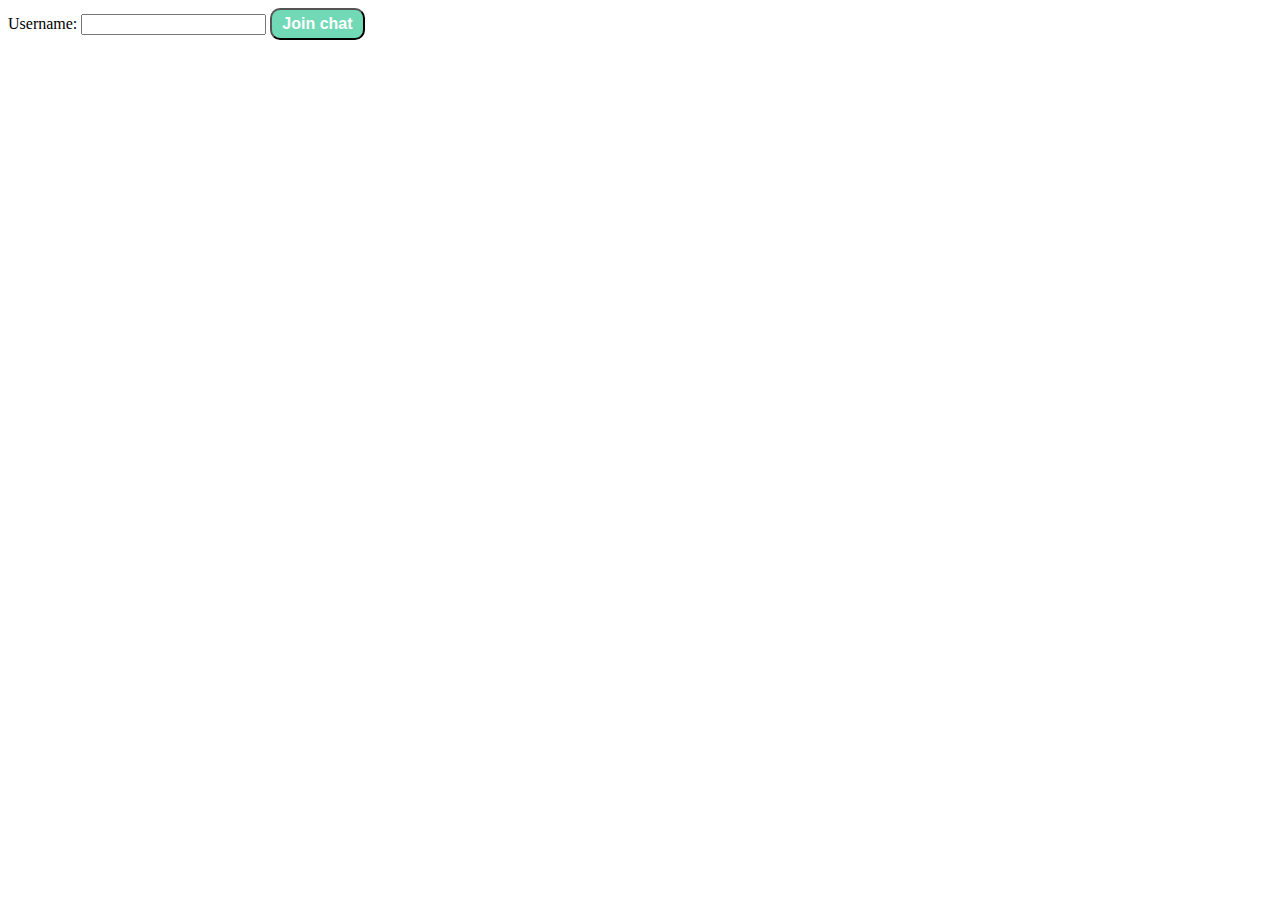
<file: SPAApplications/index.html>
﻿<!DOCTYPE html>
<html xmlns="http://www.w3.org/1999/xhtml">
<head>
    <title>Crowd Chat</title>
    <link href="styles/style.css" rel="stylesheet" />
    <script src="scripts/libs/require.js" data-main="scripts/app"></script>
</head>
<body>
    <label for="tb-username-input">Username: </label>
    <input type="text" id="tb-username-input"/>
    <button id="btn-join-chat">Join chat</button>
    <button id="btn-exit-chat">Exit chat</button>
    <div id="chat-holder">
        <textarea id="message-container"></textarea>
        <button id="btn-send">Send</button>
    </div>
    <div id="messages-container"></div>
</body>
</html>
</file>
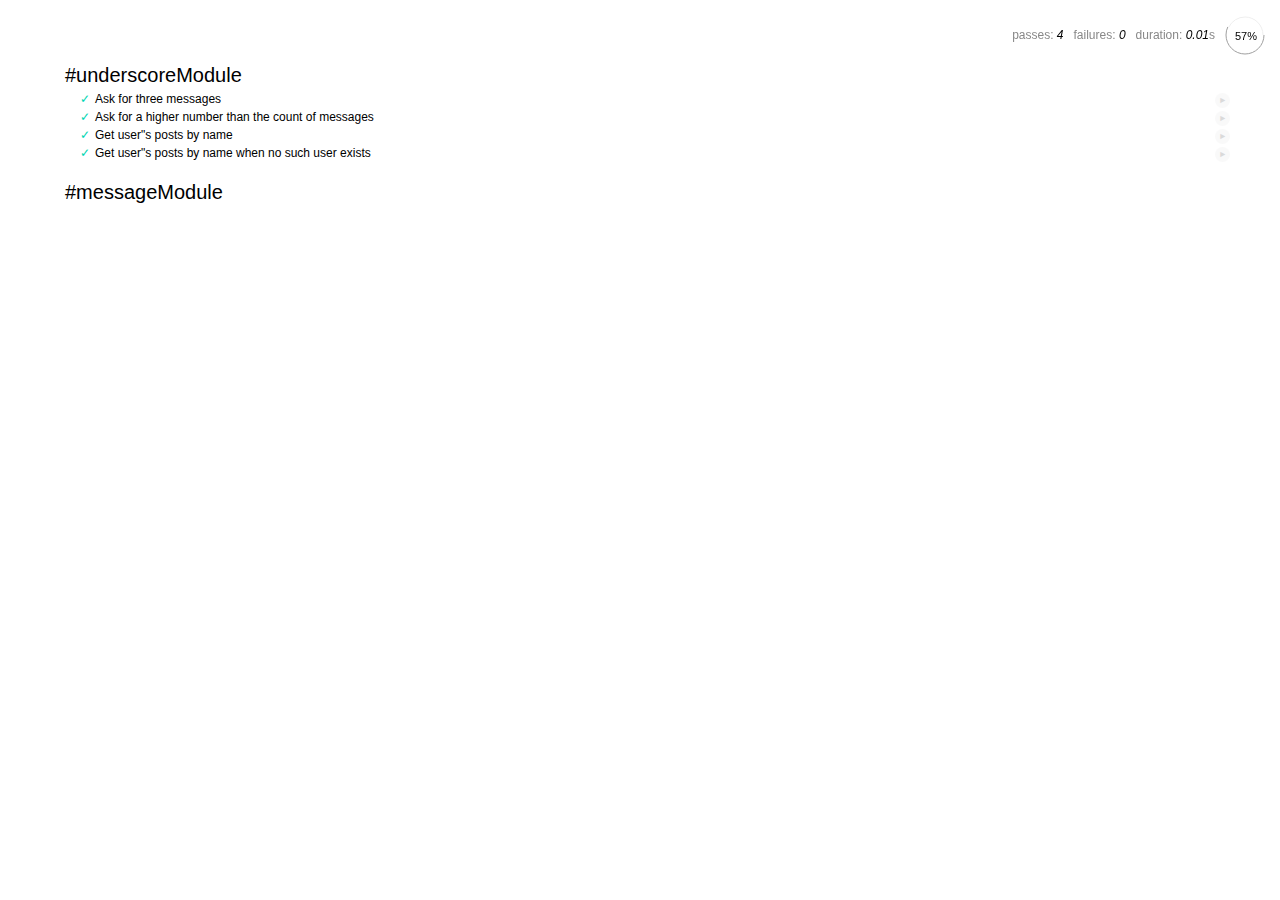
<file: SPAApplications/tests.html>
﻿<!DOCTYPE html>
<html xmlns="http://www.w3.org/1999/xhtml">
<head>
    <title>Tests</title>
    <link href="styles/mocha.css" rel="stylesheet" />
    <script src="scripts/libs/require.js" data-main="scripts/unit-test.main"></script>
</head>
<body>
    <div id="mocha"></div>
</body>
</html>
</file>
<file: SPAApplications/styles/style.css>
﻿body button {
  border-radius: 10px;
  background: #72d9b7;
  padding: 5px 10px;
  font-weight: bold;
  color: white;
  font-size: 1.0em;
}
body #btn-exit-chat {
  display: none;
}
body #chat-holder {
  display: none;
}
/*# sourceMappingURL=style.css.map */
</file>
<file: SPAApplications/styles/mocha.css>
@charset "utf-8";

body {
  margin:0;
}

#mocha {
  font: 20px/1.5 "Helvetica Neue", Helvetica, Arial, sans-serif;
  margin: 60px 50px;
}

#mocha ul,
#mocha li {
  margin: 0;
  padding: 0;
}

#mocha ul {
  list-style: none;
}

#mocha h1,
#mocha h2 {
  margin: 0;
}

#mocha h1 {
  margin-top: 15px;
  font-size: 1em;
  font-weight: 200;
}

#mocha h1 a {
  text-decoration: none;
  color: inherit;
}

#mocha h1 a:hover {
  text-decoration: underline;
}

#mocha .suite .suite h1 {
  margin-top: 0;
  font-size: .8em;
}

#mocha .hidden {
  display: none;
}

#mocha h2 {
  font-size: 12px;
  font-weight: normal;
  cursor: pointer;
}

#mocha .suite {
  margin-left: 15px;
}

#mocha .test {
  margin-left: 15px;
  overflow: hidden;
}

#mocha .test.pending:hover h2::after {
  content: '(pending)';
  font-family: arial, sans-serif;
}

#mocha .test.pass.medium .duration {
  background: #c09853;
}

#mocha .test.pass.slow .duration {
  background: #b94a48;
}

#mocha .test.pass::before {
  content: '✓';
  font-size: 12px;
  display: block;
  float: left;
  margin-right: 5px;
  color: #00d6b2;
}

#mocha .test.pass .duration {
  font-size: 9px;
  margin-left: 5px;
  padding: 2px 5px;
  color: #fff;
  -webkit-box-shadow: inset 0 1px 1px rgba(0,0,0,.2);
  -moz-box-shadow: inset 0 1px 1px rgba(0,0,0,.2);
  box-shadow: inset 0 1px 1px rgba(0,0,0,.2);
  -webkit-border-radius: 5px;
  -moz-border-radius: 5px;
  -ms-border-radius: 5px;
  -o-border-radius: 5px;
  border-radius: 5px;
}

#mocha .test.pass.fast .duration {
  display: none;
}

#mocha .test.pending {
  color: #0b97c4;
}

#mocha .test.pending::before {
  content: '◦';
  color: #0b97c4;
}

#mocha .test.fail {
  color: #c00;
}

#mocha .test.fail pre {
  color: black;
}

#mocha .test.fail::before {
  content: '✖';
  font-size: 12px;
  display: block;
  float: left;
  margin-right: 5px;
  color: #c00;
}

#mocha .test pre.error {
  color: #c00;
  max-height: 300px;
  overflow: auto;
}

/**
 * (1): approximate for browsers not supporting calc
 * (2): 42 = 2*15 + 2*10 + 2*1 (padding + margin + border)
 *      ^^ seriously
 */
#mocha .test pre {
  display: block;
  float: left;
  clear: left;
  font: 12px/1.5 monaco, monospace;
  margin: 5px;
  padding: 15px;
  border: 1px solid #eee;
  max-width: 85%; /*(1)*/
  max-width: calc(100% - 42px); /*(2)*/
  word-wrap: break-word;
  border-bottom-color: #ddd;
  -webkit-border-radius: 3px;
  -webkit-box-shadow: 0 1px 3px #eee;
  -moz-border-radius: 3px;
  -moz-box-shadow: 0 1px 3px #eee;
  border-radius: 3px;
}

#mocha .test h2 {
  position: relative;
}

#mocha .test a.replay {
  position: absolute;
  top: 3px;
  right: 0;
  text-decoration: none;
  vertical-align: middle;
  display: block;
  width: 15px;
  height: 15px;
  line-height: 15px;
  text-align: center;
  background: #eee;
  font-size: 15px;
  -moz-border-radius: 15px;
  border-radius: 15px;
  -webkit-transition: opacity 200ms;
  -moz-transition: opacity 200ms;
  transition: opacity 200ms;
  opacity: 0.3;
  color: #888;
}

#mocha .test:hover a.replay {
  opacity: 1;
}

#mocha-report.pass .test.fail {
  display: none;
}

#mocha-report.fail .test.pass {
  display: none;
}

#mocha-report.pending .test.pass,
#mocha-report.pending .test.fail {
  display: none;
}
#mocha-report.pending .test.pass.pending {
  display: block;
}

#mocha-error {
  color: #c00;
  font-size: 1.5em;
  font-weight: 100;
  letter-spacing: 1px;
}

#mocha-stats {
  position: fixed;
  top: 15px;
  right: 10px;
  font-size: 12px;
  margin: 0;
  color: #888;
  z-index: 1;
}

#mocha-stats .progress {
  float: right;
  padding-top: 0;
}

#mocha-stats em {
  color: black;
}

#mocha-stats a {
  text-decoration: none;
  color: inherit;
}

#mocha-stats a:hover {
  border-bottom: 1px solid #eee;
}

#mocha-stats li {
  display: inline-block;
  margin: 0 5px;
  list-style: none;
  padding-top: 11px;
}

#mocha-stats canvas {
  width: 40px;
  height: 40px;
}

#mocha code .comment { color: #ddd; }
#mocha code .init { color: #2f6fad; }
#mocha code .string { color: #5890ad; }
#mocha code .keyword { color: #8a6343; }
#mocha code .number { color: #2f6fad; }

@media screen and (max-device-width: 480px) {
  #mocha {
    margin: 60px 0px;
  }

  #mocha #stats {
    position: absolute;
  }
}
</file>
